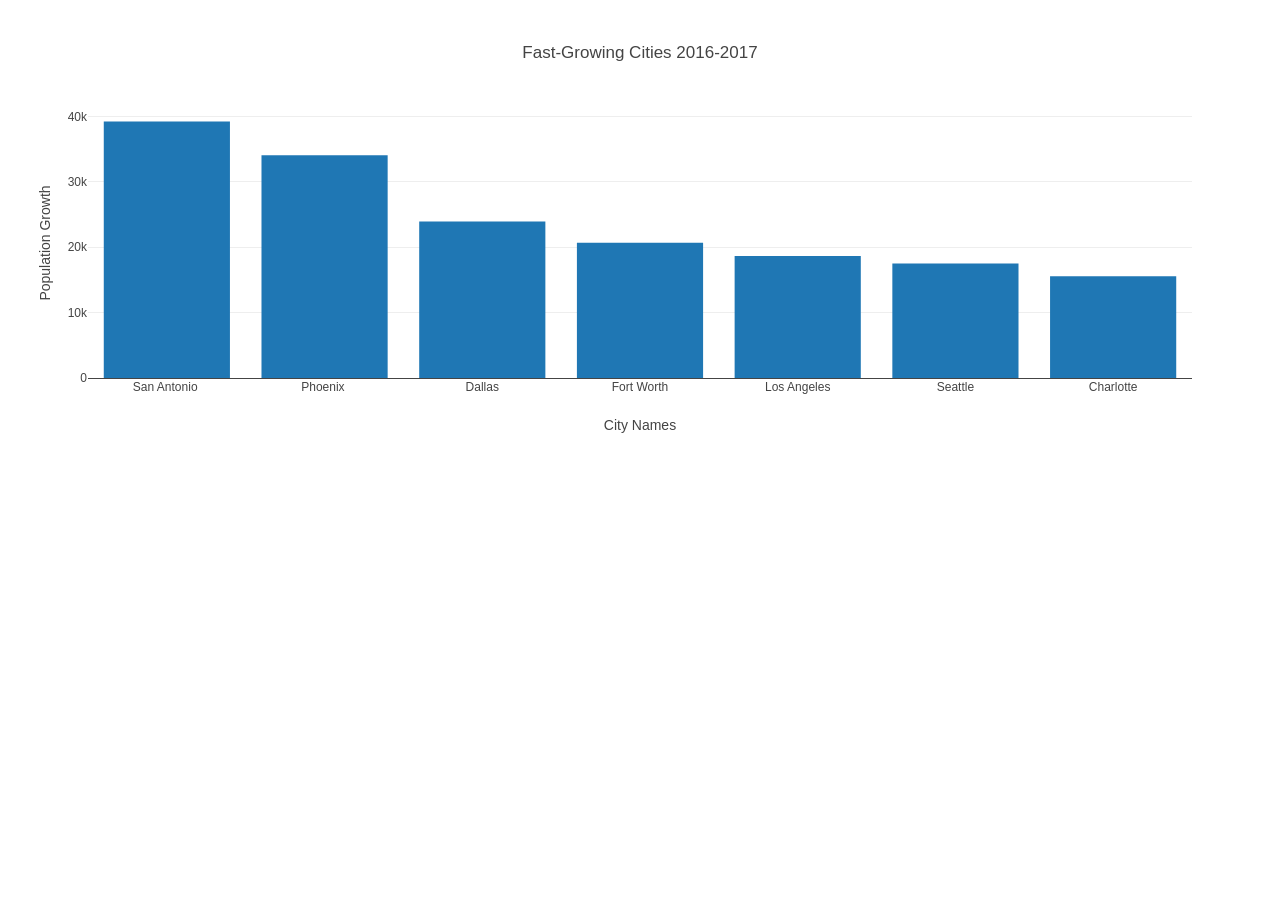
<file: 12-1-12-2/index.html>
<!DOCTYPE html>
<html lang="en">
  <head>
    <meta charset="UTF-8">
    <meta name="viewport" content="width=device-width, initial-scale=1.0">
    <meta http-equiv="X-UA-Compatible" content="ie=edge">
    <title>Fast-Growing Cities 2016-2017</title>
    <script src="https://cdn.plot.ly/plotly-latest.min.js"></script>
  </head>
  <body>
    <div id="bar-plot"></div>
    <script src="data.js"></script>
    <script src="plot.js"></script>
  </body>
</html>
</file>
